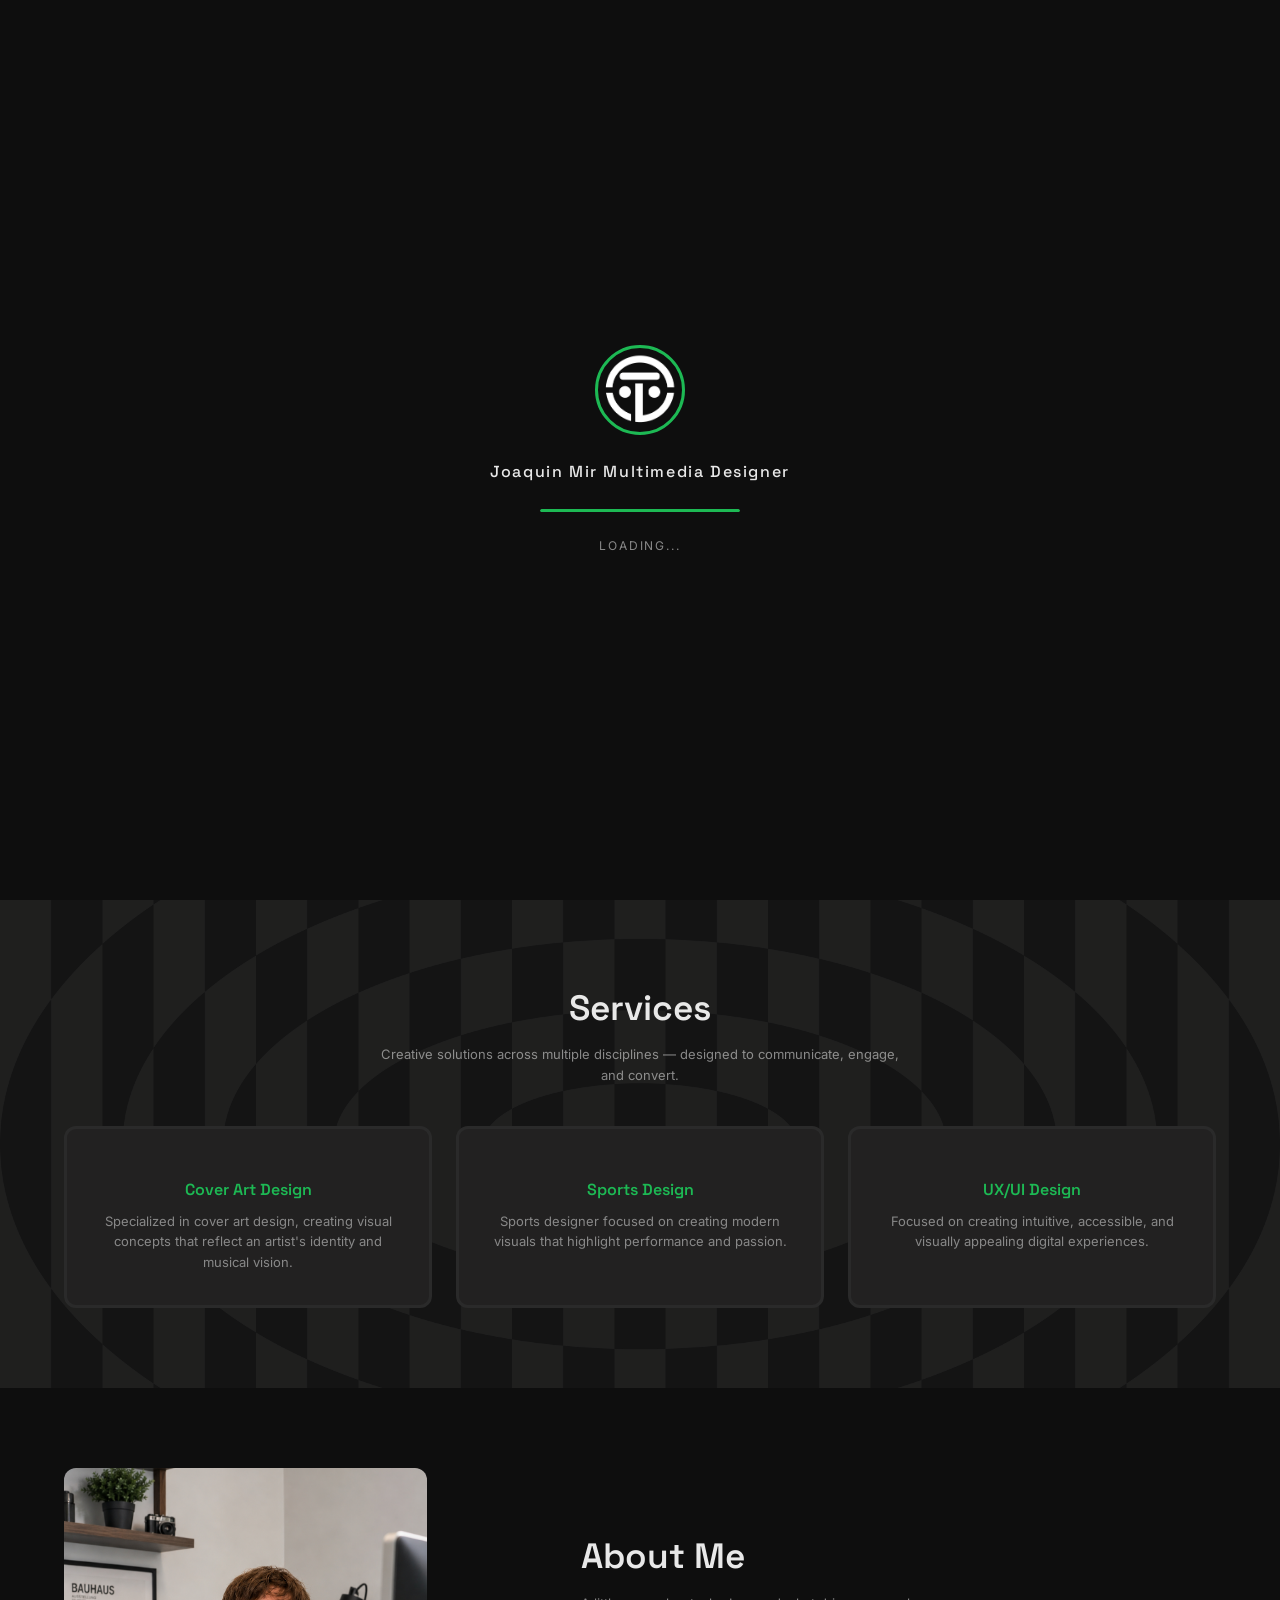
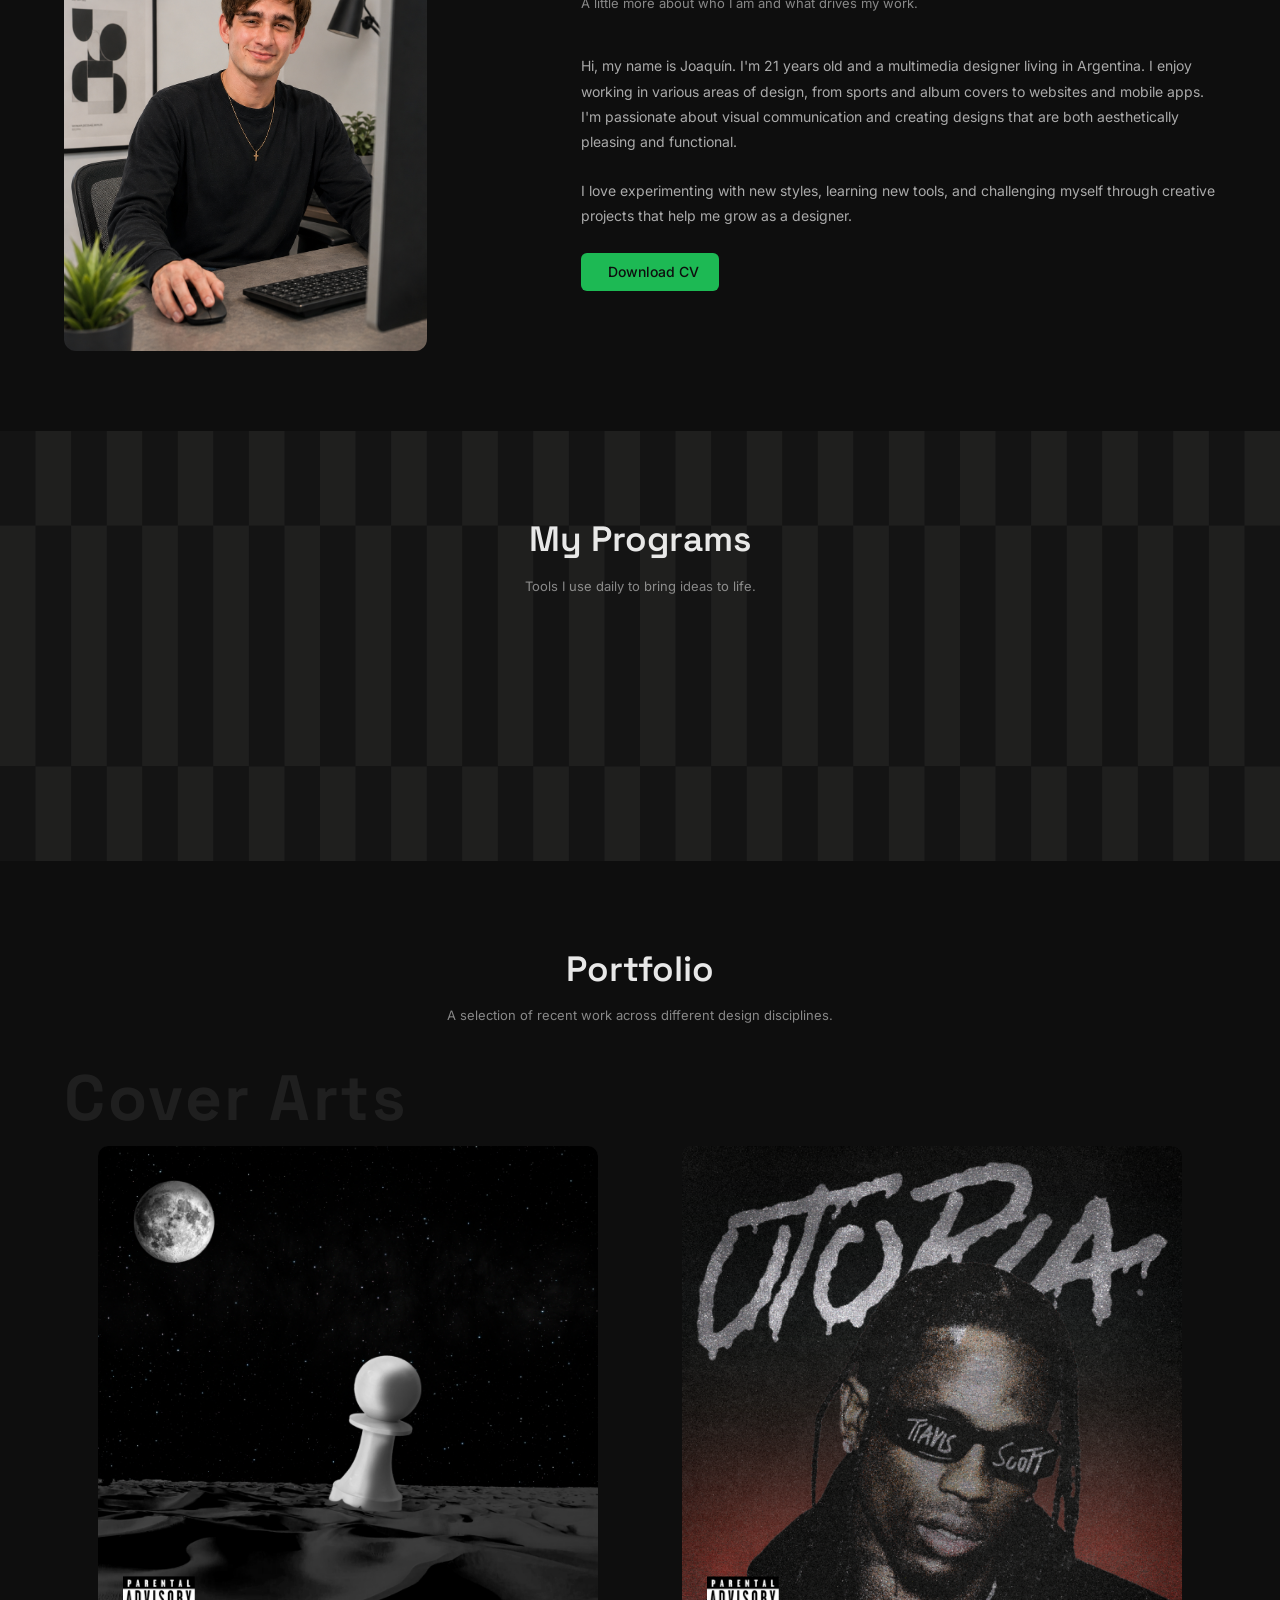
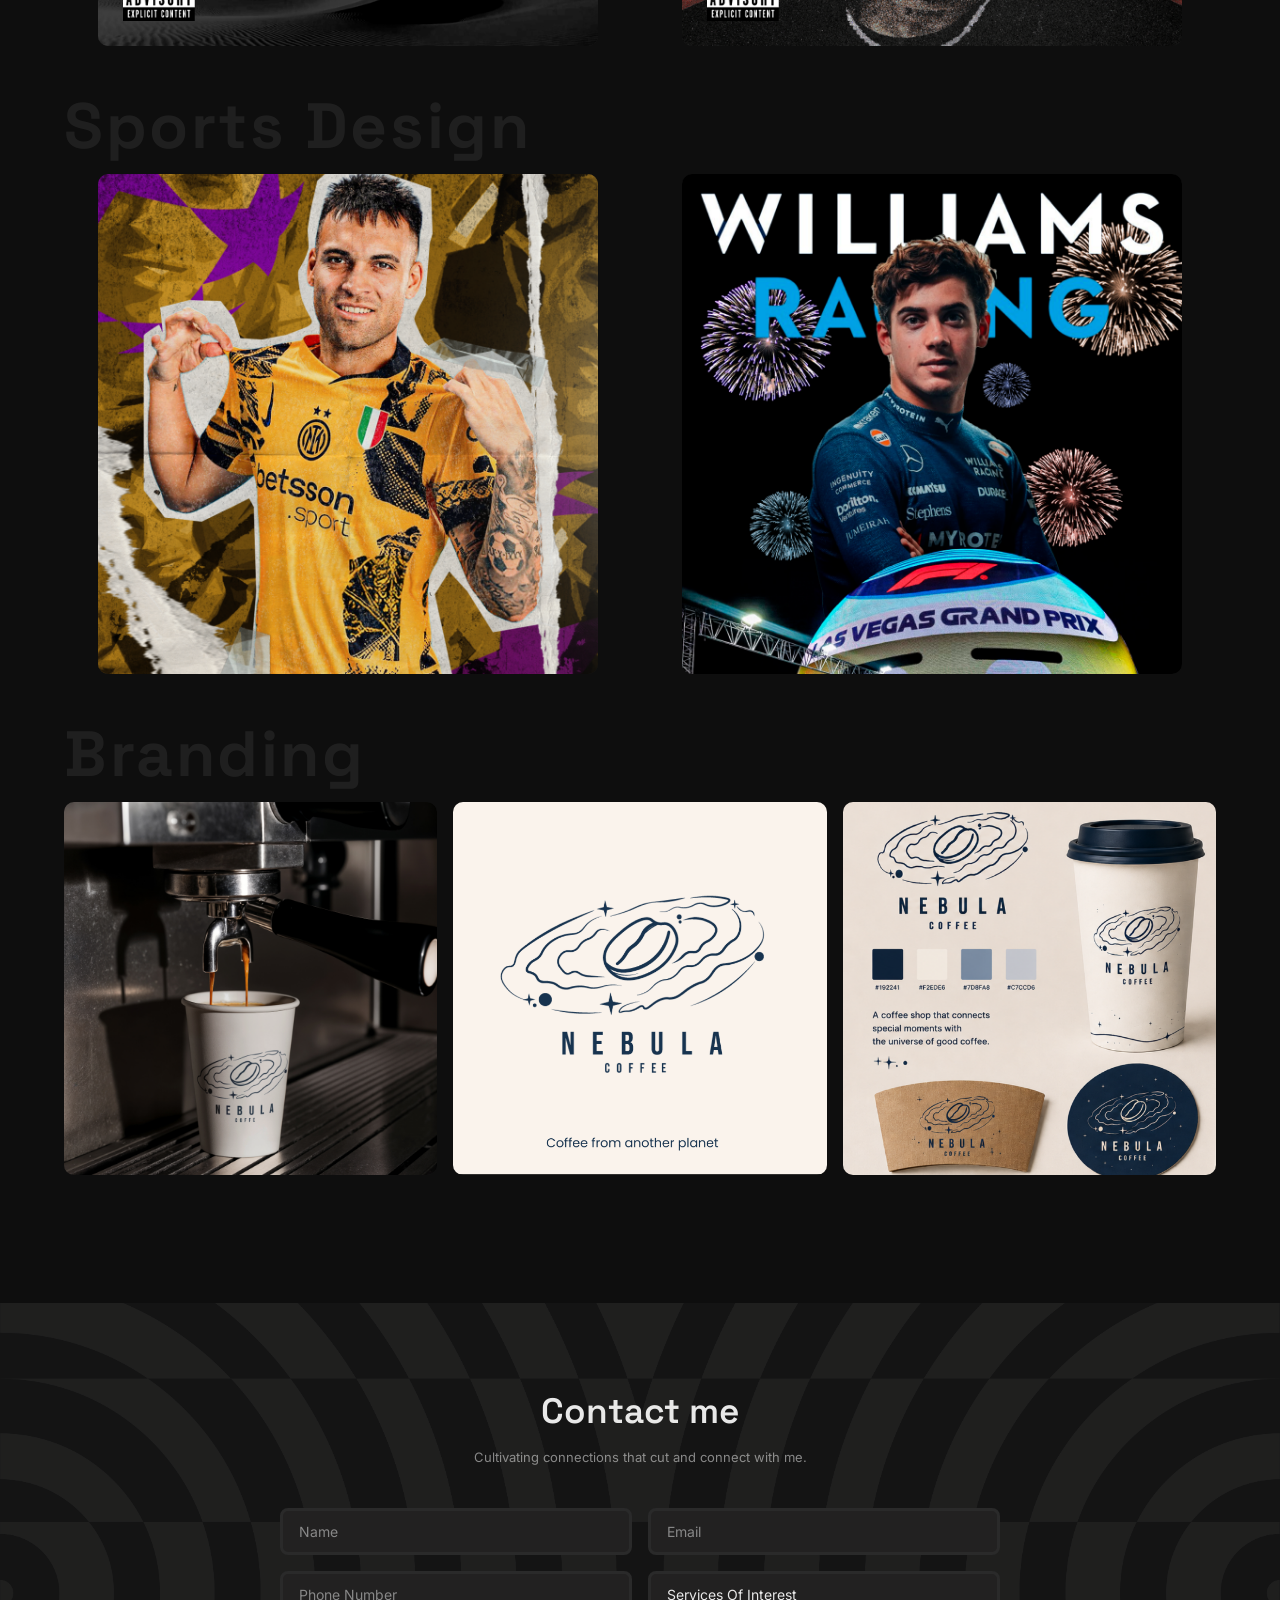
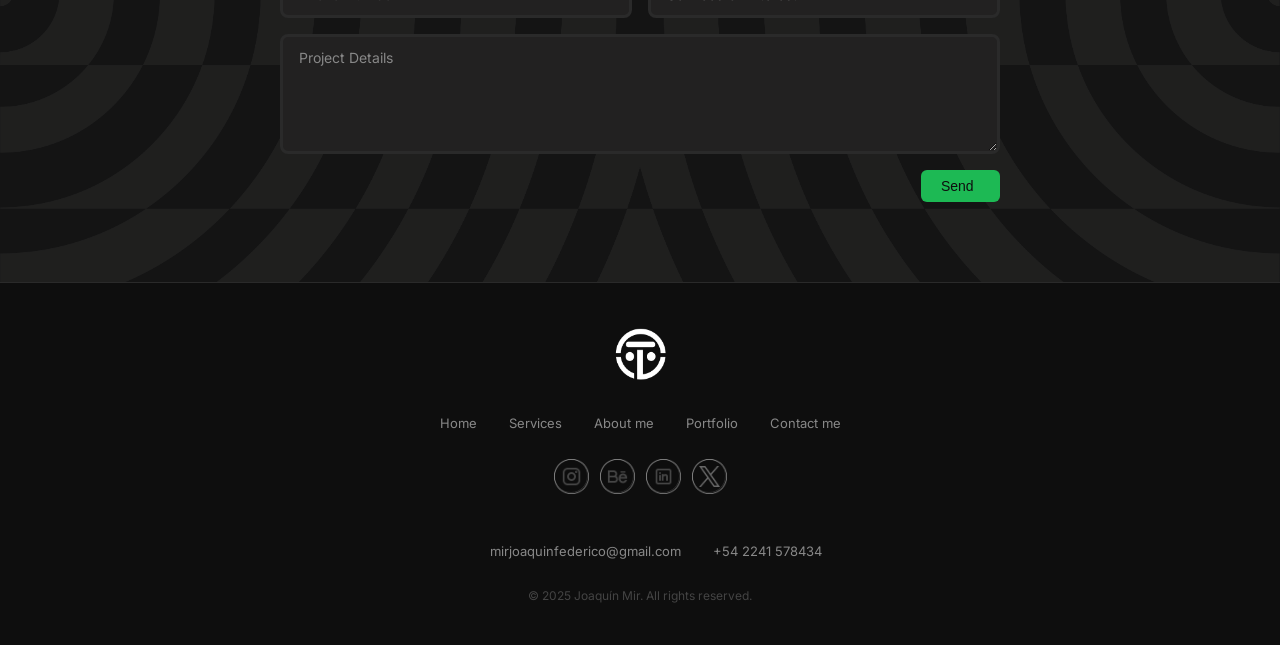
<file: Index.html>
<!DOCTYPE html>
<html lang="en">
<head>
  <meta charset="UTF-8" />
  <meta name="viewport" content="width=device-width, initial-scale=1.0" />
  <title>Joaquín Mir — Multimedia Designer</title>
  <link rel="preconnect" href="https://fonts.googleapis.com" />
  <link rel="preconnect" href="https://fonts.gstatic.com" crossorigin />
  <link href="https://fonts.googleapis.com/css2?family=Inter:wght@300;400;500;600;700&family=Space+Grotesk:wght@400;500;600;700&display=swap" rel="stylesheet" />
  <link rel="stylesheet" href="style.css"/>

</head>
<body>
<!-- LOADING SCREEN -->
<div id="loader">
  <div class="loader-content">
    <div class="loader-logo">
  <img src="Imagenes/Logo2.png" alt="Logo">
</div>
<p class="loader-subtitle">Joaquin Mir Multimedia Designer</p>
<link rel="icon" type="image/png" href="Imagenes/Logo.png">
<div class="loader-bar">
  <div class="loader-fill"></div>
</div>
<p class="loader-text">Loading...</p>
  </div>
</div>
  <!-- NAVBAR -->
  <nav>
    <img src="Imagenes/Logo.png" alt="home" href="#home" class="nav-logo">
    <ul class="nav-links" id="navLinks">
      <li><a href="#home">Home</a></li>
      <li><a href="#services">Services</a></li>
      <li><a href="#about">About Me</a></li>
      <li><a href="#portfolio">Portfolio</a></li>
      <li><a href="#contact">Contact Me</a></li>
    </ul>
    <a href="#contact" class="btn btn-green nav-contact">Contact Me</a>
    <button class="hamburger" id="hamburger" aria-label="Menu">
      <span></span><span></span><span></span>
    </button>
  </nav>

  <!-- HERO -->
  <section id="home">
    <div class="hero-content">
      <p class="hero-eyebrow">Hi I am</p>
      <p class="hero-name">Joaquín Mir</p>
      <h1 class="hero-title">Multimedia<br>designer</h1>
   <div class="hero-social">
  <a href="https://www.instagram.com/topa_di_arg" aria-label="Instagram">
    <img src="Imagenes/ig.png" alt="Instagram">
  </a>
  <a href="https://www.behance.net/topa_di" aria-label="Behance">
    <img src="Imagenes/be.png" alt="Behance">
  </a>
  <a href="https://www.linkedin.com/in/joaquin-mir-a14437250/" aria-label="LinkedIn">
    <img src="Imagenes/in.png" alt="LinkedIn">
  </a>
</div>
      <div class="hero-btns">
        <a href="#contact" class="btn btn-green">Contact me</a>
       <a href="files/CV Apto ATS.pdf" download class="btn btn-outline">My CV</a>
      </div>
    </div>
    <div class="hero-visual">
      <div class="dots-grid">
        <!-- 25 dots -->
        <img src="Imagenes/efect1.png" alt="puntos">
      </div>
      <!-- Replace src with your actual photo -->
      <img src="Imagenes/me.png" alt="Joaquín Mir" class="hero-photo">
    </div>
  </section>

  <!-- SERVICES -->
  <section id="services">
    <div class="section-label">
      <h2>Services</h2>
      <p>Creative solutions across multiple disciplines — designed to communicate, engage, and convert.</p>
    </div>
    <div class="services-grid">
   <!-- Cover Art -->
<a href="#portfolio-cover" class="service-card">
  <div class="service-icon"><i class="fas fa-compact-disc"></i></div>
  <h3>Cover Art Design</h3>
  <p>Specialized in cover art design, creating visual concepts that reflect an artist's identity and musical vision.</p>
</a>

<!-- Sports -->
<a href="#portfolio-sports" class="service-card">
  <div class="service-icon"><i class="fas fa-trophy"></i></div>
  <h3>Sports Design</h3>
  <p>Sports designer focused on creating modern visuals that highlight performance and passion.</p>
</a>

<!-- Branding -->
<a href="#portfolio-branding" class="service-card">
  <div class="service-icon"><i class="fas fa-laptop"></i></div>
  <h3>UX/UI Design</h3>
  <p>Focused on creating intuitive, accessible, and visually appealing digital experiences.</p>
</a>
</div>
  </section>

  <!-- ABOUT -->
  <section id="about">
    <img src="Imagenes/aboutme.png" alt="about me" class="about-photo">
    <div class="about-content">
      <div class="section-label">
        <h2>About Me</h2>
        <div class="h2p">A little more about who I am and what drives my work.</div>
      </div>
      <p>
        
        Hi, my name is Joaquín. I'm 21 years old and a multimedia designer living in Argentina. I enjoy working in various areas of design, from sports and album covers to websites and mobile apps. I'm passionate about visual communication and creating designs that are both aesthetically pleasing and functional. 
      </p>
      <p>
        I love experimenting with new styles, learning new tools, and challenging myself through creative projects that help me grow as a designer.
      </p>
     <a href="files/CV Apto ATS.pdf" download class="btn btn-green">
  <i class="fas fa-download"></i> Download CV
</a>
    </div>
  </section>

  <!-- MY PROGRAMS -->
  <section id="programs">
    <div class="section-label">
      <h2>My Programs</h2>
      <p>Tools I use daily to bring ideas to life.</p>
    </div>
    <div class="programs-grid">
      <div class="program-item" data-pct="96">
        <div class="circle-progress">
          <svg viewBox="0 0 80 80">
            <circle class="track" cx="40" cy="40" r="35"/>
            <circle class="fill" cx="40" cy="40" r="35"/>
          </svg>
          <div class="icon"><img src="Imagenes/fig.png" alt="Figma"></div>
        </div>
        <span class="pct">96%</span>
        <span>Figma</span>
      </div>
      <div class="program-item" data-pct="83">
        <div class="circle-progress">
          <svg viewBox="0 0 80 80">
            <circle class="track" cx="40" cy="40" r="35"/>
            <circle class="fill" cx="40" cy="40" r="35"/>
          </svg>
          <div class="icon"><img src="Imagenes/ps.png" alt="Photoshop"></div>
        </div>
        <span class="pct">83%</span>
        <span>Adobe Photoshop</span>
      </div>
      <div class="program-item" data-pct="75">
        <div class="circle-progress">
          <svg viewBox="0 0 80 80">
            <circle class="track" cx="40" cy="40" r="35"/>
            <circle class="fill" cx="40" cy="40" r="35"/>
          </svg>
          <div class="icon"><img src="Imagenes/ai.png" alt="Illustrator"></div>
        </div>
        <span class="pct">75%</span>
        <span>Adobe Illustrator</span>
      </div>
      <div class="program-item" data-pct="50">
        <div class="circle-progress">
          <svg viewBox="0 0 80 80">
            <circle class="track" cx="40" cy="40" r="35"/>
            <circle class="fill" cx="40" cy="40" r="35"/>
          </svg>
          <div class="icon"><img src="Imagenes/vis.png" alt="Visual"></div>
        </div>
        <span class="pct">50%</span>
        <span>Visual Studio Code</span>
      </div>
      <div class="program-item" data-pct="20">
        <div class="circle-progress">
          <svg viewBox="0 0 80 80">
            <circle class="track" cx="40" cy="40" r="35"/>
            <circle class="fill" cx="40" cy="40" r="35"/>
          </svg>
          <div class="icon"><img src="Imagenes/blend.png" alt="Blender"></div>
        </div>
        <span class="pct">20%</span>
        <span>Blender</span>
      </div>
    </div>
  </section>

  <!-- PORTFOLIO -->
  <section id="portfolio">
    <div class="section-label">
      <h2>Portfolio</h2>
      <p>A selection of recent work across different design disciplines.</p>
    </div>

    <div class="portfolio-category">
      <div id="portfolio-cover">
      <div class="portfolio-category-title">Cover Arts</div>
      <div class="portfolio-grid cols-2">
   <div class="portfolio-card">
  <img src="Imagenes/chess.png" alt="Cover Art 1">
</div>

<div class="portfolio-card">
  <img src="Imagenes/utopia.png" alt="Cover Art 2">
</div>
      </div>
    </div>
</div>
    <div class="portfolio-category">
      <div id="portfolio-sports">
      <div class="portfolio-category-title">Sports Design</div>
      </div>
      <div class="portfolio-grid cols-2">
        <div class="portfolio-card">
       <img src="Imagenes/lautaro.png" alt="Williams">
       </div>
       <div class="portfolio-card">
       <img src="Imagenes/franco.png" alt="Lautaro">
       </div>
      </div>
    </div>

    <div class="portfolio-category">
      <div id="portfolio-branding">
      <div class="portfolio-category-title">Branding</div>
      <div class="portfolio-grid cols-3">
      <div class="portfolio-card">
      <img src="Imagenes/cafe.png" alt="nebula 1">
    </div>
          <div class="portfolio-card">
      <img src="Imagenes/nebula.png" alt="nebula 2">
    </div>
        <div class="portfolio-card">
      <img src="Imagenes/productos.png" alt="nebula 3">
    </div>
      </div>
    </div>
    </div>
  </section>

  <!-- CONTACT -->
  <section id="contact">
    <div class="section-label">
      <h2>Contact me</h2>
      <p>Cultivating connections that cut and connect with me.</p>
    </div>
    <form class="contact-form" onsubmit="handleSubmit(event)">
      <div class="form-field">
        <input type="text" placeholder="Name" required />
      </div>
      <div class="form-field">
        <input type="email" placeholder="Email" required />
      </div>
      <div class="form-field">
        <input type="tel" placeholder="Phone Number" />
      </div>
      <div class="form-field">
        <select>
          <option value="" disabled selected>Services Of Interest</option>
          <option>Cover Art Design</option>
          <option>Sports Design</option>
          <option>UX/UI Design</option>
          <option>Branding</option>
          <option>Other</option>
        </select>
      </div>
      <div class="form-field full">
        <textarea placeholder="Project Details"></textarea>
      </div>
      <div class="form-submit">
        <button type="submit" class="btn btn-green">Send <i class="fas fa-paper-plane"></i></button>
      </div>
    </form>
  </section>

  <!-- FOOTER -->
  <footer>
    <div class="footer-inner">
      <img src="Imagenes/Logo.png" alt="home" href="#footer"class="footer-logo">
      <ul class="footer-links">
        <li><a href="#home">Home</a></li>
        <li><a href="#services">Services</a></li>
        <li><a href="#about">About me</a></li>
        <li><a href="#portfolio">Portfolio</a></li>
        <li><a href="#contact">Contact me</a></li>
      </ul>
      <div class="footer-social">
          <a href="https://www.instagram.com/topa_di_arg" target="_blank" aria-label="Instagram">
    <img src="Imagenes/ig.png" alt="Instagram">

       <a href="https://www.behance.net/topa_di" target="_blank" aria-label="Behance">
    <img src="Imagenes/be.png" alt="Instagram">

         <a href="https://www.linkedin.com/in/joaquin-mir-a14437250/" target="_blank" aria-label="LinkedIn">
    <img src="Imagenes/in.png" alt="Instagram">

       <a href="https://x.com/Topa_Desings" target="_blank" aria-label="Twitter">
    <img src="Imagenes/x.png" alt="Instagram">
      </div>
      <div class="footer-contact-row">
        <a href="mailto:mirijoaquinteleco@gmail.com"><i class="fas fa-envelope"></i> mirjoaquinfederico@gmail.com</a>
        <a href="tel:+542245378526"><i class="fas fa-phone"></i> +54 2241 578434</a>
      </div>
      <p class="footer-copy">© 2025 Joaquín Mir. All rights reserved.</p>
    </div>
  </footer>

  <script>
    // ── Mobile menu ──
    const hamburger = document.getElementById('hamburger');
    const navLinks = document.getElementById('navLinks');
    hamburger.addEventListener('click', () => {
      hamburger.classList.toggle('open');
      navLinks.classList.toggle('mobile-open');
    });
    navLinks.querySelectorAll('a').forEach(a => {
      a.addEventListener('click', () => {
        hamburger.classList.remove('open');
        navLinks.classList.remove('mobile-open');
      });
    });

    // ── Circular progress animation on scroll ──
    const circumference = 2 * Math.PI * 35; // r=35
    const observer = new IntersectionObserver((entries) => {
      entries.forEach(entry => {
        if (entry.isIntersecting) {
          const item = entry.target;
          const pct = parseInt(item.dataset.pct);
          const fill = item.querySelector('.fill');
          const offset = circumference - (pct / 100) * circumference;
          fill.style.strokeDasharray = circumference;
          fill.style.strokeDashoffset = offset;
          observer.unobserve(item);
        }
      });
    }, { threshold: 0.3 });

    document.querySelectorAll('.program-item').forEach(el => observer.observe(el));

    // ── Scroll reveal for cards ──
    const revealObserver = new IntersectionObserver((entries) => {
      entries.forEach(e => {
        if (e.isIntersecting) {
          e.target.style.opacity = '1';
          e.target.style.transform = 'translateY(0)';
        }
      });
    }, { threshold: 0.1 });

    document.querySelectorAll('.service-card, .portfolio-card, .program-item').forEach(el => {
      el.style.opacity = '0';
      el.style.transform = 'translateY(24px)';
      el.style.transition = 'opacity .5s ease, transform .5s ease';
      revealObserver.observe(el);
    });

    // ── Form submit ──
    function handleSubmit(e) {
      e.preventDefault();
      const btn = e.target.querySelector('button[type="submit"]');
      btn.textContent = 'Sent! ✓';
      btn.style.background = '#2ecc57';
      setTimeout(() => {
        btn.innerHTML = 'Send <i class="fas fa-paper-plane"></i>';
        btn.style.background = '';
        e.target.reset();
      }, 3000);
    }
    // ── Loader ──
window.addEventListener('load', () => {
  setTimeout(() => {
    document.getElementById('loader').classList.add('hide');
  }, 3000);
});
  </script>

</body>
</html>
</file>
<file: style.css>
*, *::before, *::after { box-sizing: border-box; margin: 0; padding: 0; }

    :root {
      --green: #1DB954;
      --green-dim: #1DB954;
      --bg: #0e0e0e;
      --bg2: #141414;
      --bg3: #1a1a1a;
      --text: #e8e8e8;
      --muted: #888;
      --border: #2a2a2a;
      --font-display: 'Space Grotesk', sans-serif;
      --font-body: 'Inter', sans-serif;
    }

    html { scroll-behavior: smooth; }

    body {
      background: var(--bg);
      color: var(--text);
      font-family: var(--font-body);
      font-size: 15px;
      line-height: 1.6;
      overflow-x: hidden;
    }

    /* ── NAVBAR ── */
    nav {
      position: fixed;
      top: 0; left: 0; right: 0;
      z-index: 100;
      display: flex;
      align-items: center;
      justify-content: space-between;
      padding: 0 5%;
      height: 64px;
      background: rgba(14,14,14,0.85);
      backdrop-filter: blur(12px);
      border-bottom: 1px solid var(--border);
    }

    .nav-logo {
      width: 60px; height: 53px;
      display: flex; align-items: center; justify-content: center;
      color: var(--green);
      font-family: var(--font-display);
      font-weight: 700;
      font-size: 14px;
      text-decoration: none;
    }

    .nav-links {
      display: flex;
      gap: 2rem;
      list-style: none;
    }

    .nav-links a {
      color: var(--text);
      text-decoration: none;
      font-size: 14px;
      font-weight: 400;
      transition: color .2s;
    }

    .nav-links a:hover { color: var(--green); }

    .btn {
      display: inline-flex;
      align-items: center;
      gap: .4rem;
      padding: .5rem 1.25rem;
      border-radius: 6px;
      font-size: 14px;
      font-weight: 500;
      cursor: pointer;
      text-decoration: none;
      transition: all .2s;
      border: none;
    }

    .btn-green {
      background: var(--green);
      color: #0e0e0e;
    }

    .btn-green:hover { background: #50ffaa; transform: translateY(-1px); }

    .btn-outline {
      background: transparent;
      color: var(--text);
      border: 1px solid var(--border);
    }

    .btn-outline:hover { border-color: var(--green); color: var(--green); }

    /* hamburger */
    .hamburger {
      display: none;
      flex-direction: column;
      gap: 5px;
      cursor: pointer;
      padding: 4px;
      background: none;
      border: none;
    }
    .hamburger span {
      display: block;
      width: 24px; height: 2px;
      background: var(--text);
      transition: all .3s;
    }
    .hamburger.open span:nth-child(1) { transform: translateY(7px) rotate(45deg); }
    .hamburger.open span:nth-child(2) { opacity: 0; }
    .hamburger.open span:nth-child(3) { transform: translateY(-7px) rotate(-45deg); }

    /* ── HERO ── */
    #home {
      min-height: 100vh;
      display: grid;
      grid-template-columns: 1fr 1fr;
      align-items: center;
      padding: 100px 5% 60px;
      gap: 2rem;
      position: relative;
      overflow: hidden;
    }

    .hero-eyebrow {
      font-size: 13px;
      color: var(--muted);
      letter-spacing: .08em;
      margin-bottom: .5rem;
    }

    .hero-name {
      font-family: var(--font-display);
      font-size: clamp(1.2rem, 3vw, 1.6rem);
      font-weight: 500;
      color: var(--text);
      margin-bottom: .25rem;
    }

    .hero-title {
      font-family: var(--font-display);
      font-size: clamp(2.2rem, 5vw, 3.8rem);
      font-weight: 700;
      color: var(--green);
      line-height: 1.1;
      margin-bottom: 1rem;
    }

    .hero-social {
      display: flex;
      gap: .75rem;
      margin-bottom: 1.75rem;
    }

    .hero-social a {
      width: 42px; height: 42px;
      border: 1px solid var(--border);
      border-radius: 50%;
      display: flex; align-items: center; justify-content: center;
      color: var(--muted);
      font-size: 13px;
      text-decoration: none;
      transition: all .2s;
    }
    .hero-social a img {
    width: 42px;
    height: 42px;
    object-fit: contain;
    filter: invert(1); /* si el icono es negro, esto lo pone blanco */
    }
    .hero-social a:hover { border-color: var(--green); color: var(--green); }

    .hero-btns { display: flex; gap: .75rem; flex-wrap: wrap; }

    /* decorative dots + photo */
    .hero-visual {
      position: relative;
      display: flex;
      justify-content: center;
      align-items: flex-end;
    }

    .dots-grid img{
      width: 1050px;
      height: 600px;
      margin-left: -50px;
      margin-top: -80px;
    }

    .hero-photo {
      width: 380px;
      max-width: 440px;
      height: 500px;
      margin-top: -100px;
      object-fit: cover;
      object-position: top;
      border-radius: 12px;
      position: relative;
      z-index: 2;
      display: flex;
      align-items: center;
      justify-content: center;
      color: var(--muted);
      font-size: 13px;
    }
  
    .dots-grid {
      position: absolute;
      top: -20px; right: -30px;
      display: grid;
      grid-template-columns: repeat(5, 22px);
      gap: 14px;
      z-index: 1;
    }

    .dots-grid span {
      width: 22px; height: 22px;
      border-radius: 50%;
      background: rgba(200,200,200,0.15);
    }

    /* ── SECTION COMMONS ── */
    section {
      padding: 80px 5%;
    }

    .section-label {
      text-align: center;
      margin-bottom: 2.5rem;
    }

    .section-label h2 {
      font-family: var(--font-display);
      font-size: clamp(1.6rem, 3vw, 2.2rem);
      font-weight: 600;
      color: var(--text);
      margin-bottom: .5rem;
    }

    .section-label p {
      color: var(--muted);
      font-size: 13px;
      max-width: 520px;
      margin: 0 auto;
    }
    .h2p {

     color: var(--muted);
      font-size: 13px;
      max-width: 520px;
      margin: 1 auto;
    }
    /* ── SERVICES ── */
    #services {
      background: var(--bg2);
      position: relative;
    }

    /* checkerboard bg */
    #services::before {
    content: '';
    position: absolute;
    inset: 0;
    background-image: url('Imagenes/efect3.png');
    background-size: cover;
    background-position: center;
    background-repeat: no-repeat;
    opacity: 0.05; /* controla qué tan visible se ve la imagen */
    pointer-events: none;
    }

    .services-grid {
      display: grid;
      grid-template-columns: repeat(3, 1fr);
      gap: 1.5rem;
      position: relative;
      z-index: 1;
    }

    .service-card {
      background: rgb(34, 33, 33);
      border: 3px solid var(--border);
      border-radius: 12px;
      padding: 2rem 1.5rem;
      text-align: center;
      transition: border-color .25s, transform .25s;
    }

    .service-card:hover {
      border-color: var(--green);
      transform: translateY(-4px);
    }

    .service-icon {
      font-size: 2rem;
      color: var(--green);
      margin-bottom: 1rem;
    }

    .service-card h3 {
      font-family: var(--font-display);
      font-size: 1rem;
      font-weight: 600;
      color: var(--green);
      margin-bottom: .5rem;
    }

    .service-card p {
      font-size: 13px;
      color: var(--muted);
      line-height: 1.6;
    }
    a.service-card {
  text-decoration: none;
  color: inherit;
  display: block;
}

    /* slider dots */
    .slider-controls {
      display: flex;
      align-items: center;
      justify-content: center;
      gap: 1rem;
      margin-top: 2rem;
      position: relative;
      z-index: 1;
    }

    .slider-controls button {
      background: none;
      border: 1px solid var(--border);
      color: var(--muted);
      width: 32px; height: 32px;
      border-radius: 50%;
      cursor: pointer;
      font-size: 12px;
      display: flex; align-items: center; justify-content: center;
      transition: all .2s;
    }

    .slider-controls button:hover { border-color: var(--green); color: var(--green); }

    .slider-controls .play-btn {
      width: 38px; height: 38px;
      background: var(--green);
      border-color: var(--green);
      color: #0e0e0e;
      font-size: 13px;
    }

    /* ── ABOUT ── */
    #about {
      display: grid;
      grid-template-columns: 1fr 1.4fr;
      gap: 4rem;
      align-items: center;
    }

    .about-photo {
      border-radius: 12px;
      width: 80%;
      aspect-ratio: 3/4;
      object-fit: cover;
      background: var(--bg3);
      display: flex;
      align-items: center;
      justify-content: center;
      color: var(--muted);
      font-size: 13px;
    }

    .about-content .section-label {
      text-align: left;
    }

    .about-content p {
      color: #aaa;
      font-size: 14px;
      line-height: 1.8;
      margin-bottom: 1.5rem;
    }

    /* ── PROGRAMS ── */
    #programs {
      background: var(--bg2);
      position: relative;
    }

    #programs::before {
     content: '';
    position: absolute;
    inset: 0;
    background-image: url('Imagenes/efect2.png');
    background-size: cover;
    background-position: center;
    background-repeat: no-repeat;
    opacity: 0.05; /* controla qué tan visible se ve la imagen */
    pointer-events: none;
    }

    .programs-grid {
      display: flex;
      justify-content: center;
      flex-wrap: wrap;
      gap: 2.5rem;
      position: relative;
      z-index: 1;
    }

    .program-item {
      display: flex;
      flex-direction: column;
      align-items: center;
      gap: .75rem;
    }

    .circle-progress {
      position: relative;
      width: 80px; height: 80px;
    }

    .circle-progress svg {
      width: 80px; height: 80px;
      transform: rotate(-90deg);
    }
    .circle-progress .icon img {
    width: 28px;
    height: 28px;
    object-fit: contain;
    }
    .circle-progress .track {
      fill: none;
      stroke: var(--border);
      stroke-width: 5;
    }

    .circle-progress .fill {
      fill: none;
      stroke: var(--green);
      stroke-width: 5;
      stroke-linecap: round;
      stroke-dasharray: 220;
      stroke-dashoffset: 220;
      transition: stroke-dashoffset 1.4s ease;
    }

    .circle-progress .icon {
      position: absolute;
      inset: 0;
      display: flex;
      align-items: center;
      justify-content: center;
      font-size: 1.4rem;
      color: var(--text);
    }

    .program-item span {
      font-size: 12px;
      color: var(--muted);
      text-align: center;
    }

    .program-item .pct {
      font-size: 13px;
      font-weight: 600;
      color: var(--green);
    }

    /* ── PORTFOLIO ── */
    #portfolio {
      background: var(--bg);
    }

    .portfolio-category {
      margin-bottom: 3rem;
    }

    .portfolio-category-title {
      font-family: var(--font-display);
      font-size: clamp(2rem, 6vw, 4rem);
      font-weight: 700;
      color: rgba(255,255,255,.07);
      letter-spacing: .04em;
      margin-bottom: 1rem;
      line-height: 1;
    }

    .portfolio-grid {
      display: grid;
      gap: 1rem;
    }

    .portfolio-grid.cols-2 { grid-template-columns: 1fr 1fr; }
    .portfolio-grid.cols-3 { grid-template-columns: 1fr 1fr 1fr; }

    .portfolio-card {
      border-radius: 10px;
      overflow: hidden;
      aspect-ratio: 1/01;
      background: var(--bg3);
      position: relative;
      cursor: pointer;
       max-width: 500px; /* cambiá este número hasta que te guste */
       margin: 0 auto
    }

    .portfolio-card::after {
      content: '';
      position: absolute;
      inset: 0;
      background: rgba(57,255,106,.08);
      opacity: 0;
      transition: opacity .25s;
    }

    .portfolio-card:hover::after { opacity: 1; }

    .portfolio-card img {

    width: 100%;
    height: 100%;
    object-fit: contain; /* muestra la imagen completa sin recortar */

    }

    .portfolio-card:hover img { transform: scale(1.04); }

    .portfolio-placeholder {
      width: 100%; height: 100%;
      display: flex;
      align-items: center;
      justify-content: center;
      color: var(--muted);
      font-size: 12px;
      background: var(--bg3);
    }

    .portfolio-card img {
  width: 100%;
  height: 100%;
  object-fit: cover;
  transform: scale(1.0)
}

    /* ── CONTACT ── */
    #contact {
      background: var(--bg2);
      position: relative;
    }

    #contact::before {
      content: '';
    position: absolute;
    inset: 0;
    background-image: url('Imagenes/efect4.png');
    background-size: cover;
    background-position: center;
    background-repeat: no-repeat;
    opacity: 0.05; /* controla qué tan visible se ve la imagen */
    pointer-events: none;
    }

    .contact-form {
      max-width: 720px;
      margin: 0 auto;
      display: grid;
      grid-template-columns: 1fr 1fr;
      gap: 1rem;
      position: relative;
      z-index: 1;
    }

    .form-field {
      display: flex;
      flex-direction: column;
      gap: .4rem;
    }

    .form-field.full { grid-column: 1 / -1; }

    .form-field input,
    .form-field select,
    .form-field textarea {
       background: rgb(34, 33, 33);
      border: 3px solid var(--border);
      border-radius: 8px;
      padding: .75rem 1rem;
      color: var(--text);
      font-family: var(--font-body);
      font-size: 14px;
      outline: none;
      transition: border-color .2s;
      appearance: none;
    }

    .form-field input::placeholder,
    .form-field textarea::placeholder { color: var(--muted); }

    .form-field input:focus,
    .form-field select:focus,
    .form-field textarea:focus { border-color: var(--green); }

    .form-field select option { background: var(--bg2); }

    .form-field textarea { resize: vertical; min-height: 120px; }

    .form-submit {
      grid-column: 1 / -1;
      display: flex;
      justify-content: flex-end;
    }

    /* ── FOOTER ── */
    footer {
      background: var(--bg);
      border-top: 1px solid var(--border);
      padding: 2.5rem 5%;
    }

    .footer-inner {
      display: flex;
      flex-direction: column;
      align-items: center;
      gap: 1.5rem;
    }

    .footer-logo {
        width: 70px; height: 64px;
      display: flex; align-items: center; justify-content: center;
      color: var(--green);
      font-family: var(--font-display);
      font-weight: 700;
      font-size: 14px;
      text-decoration: none;
    }

    .footer-links {
      display: flex;
      gap: 2rem;
      list-style: none;
    }

    .footer-links a {
      color: var(--muted);
      text-decoration: none;
      font-size: 13px;
      transition: color .2s;
    }

    .footer-links a:hover { color: var(--text); }

    .footer-social {
      display: flex;
      gap: .75rem;
    }

    .footer-social a {
      width: 34px; height: 34px;
      border: 1px solid var(--border);
      border-radius: 50%;
      display: flex; align-items: center; justify-content: center;
      color: var(--muted);
      font-size: 13px;
      text-decoration: none;
      transition: all .2s;
    }
.footer-social a img {
    width: 35px;
    height: 35px;
    object-fit: contain;
    filter: invert(1); /* si el icono es negro, esto lo pone blanco */
    }
    .footer-social a:hover { border-color: var(--green); color: var(--green); }

    .footer-contact-row {
      display: flex;
      gap: 2rem;
      font-size: 13px;
      color: var(--muted);
    }

    .footer-contact-row a { color: var(--muted); text-decoration: none; }
    .footer-contact-row a:hover { color: var(--green); }

    .footer-copy {
      font-size: 12px;
      color: #444;
    }
/* ── LOADER ── */
#loader {
  position: fixed;
  inset: 0;
  background: #0e0e0e;
  z-index: 9999;
  display: flex;
  align-items: center;
  justify-content: center;
  transition: opacity .6s ease, visibility .6s ease;
}

#loader.hide {
  opacity: 0;
  visibility: hidden;
}

.loader-content {
  display: flex;
  flex-direction: column;
  align-items: center;
  gap: 1.5rem;
}

.loader-logo {
  width: 90px;
  height: 90px;
  border: 3px solid var(--green);
  border-radius: 50%;
  display: flex;
  align-items: center;
  justify-content: center;
  overflow: hidden; /* importante para que la imagen respete el círculo */
  animation: pulse 1.5s ease infinite;
}

.loader-logo img {
  width: 100%;
  height: 100%;
  margin-left: -2px;
  object-fit: cover; /* si querés que llene el círculo */
}

.loader-subtitle {
  font-family: var(--font-display);
  font-size: 1rem;
  font-weight: 500;
  color: var(--text);
  letter-spacing: .1em;
}
.loader-bar {
  width: 200px;
  height: 3px;
  background: var(--border);
  border-radius: 99px;
  overflow: hidden;
}

.loader-fill {
  height: 100%;
  width: 0%;
  background: var(--green);
  border-radius: 99px;
  animation: fill 2.8s ease forwards;
}

.loader-text {
  font-size: 12px;
  color: var(--muted);
  letter-spacing: .15em;
  text-transform: uppercase;
}

@keyframes pulse {
  0%, 100% { box-shadow: 0 0 0 0 rgba(57,255,106,.4); }
  50% { box-shadow: 0 0 0 12px rgba(57,255,106,0); }
}

@keyframes fill {
  0% { width: 0%; }
  100% { width: 100%; }
}
    /* ── RESPONSIVE ── */
    @media (max-width: 900px) {
      #home { grid-template-columns: 1fr; text-align: center; padding-top: 90px; }
      .hero-social { justify-content: center; }
      .hero-btns { justify-content: center; }
      .hero-visual { display: none; }

      .services-grid { grid-template-columns: 1fr; max-width: 400px; margin: 0 auto; }

      #about { grid-template-columns: 1fr; }
      .about-photo { max-width: 280px; margin: 0 auto; }
      .about-content .section-label { text-align: center; }

      .portfolio-grid.cols-2 { grid-template-columns: 1fr; }
      .portfolio-grid.cols-3 { grid-template-columns: 1fr 1fr; }

      .contact-form { grid-template-columns: 1fr; }
      .form-field.full { grid-column: 1; }
      .form-submit { justify-content: center; }
    }

    @media (max-width: 600px) {
      .nav-links { display: none; }
      .nav-contact { display: none; }
      .hamburger { display: flex; }

      .nav-links.mobile-open {
        display: flex;
        flex-direction: column;
        position: fixed;
        top: 64px; left: 0; right: 0;
        background: var(--bg2);
        padding: 1.5rem;
        gap: 1.25rem;
        border-bottom: 1px solid var(--border);
      }

      .programs-grid { gap: 1.5rem; }
      .portfolio-grid.cols-3 { grid-template-columns: 1fr; }
      .footer-links { flex-wrap: wrap; justify-content: center; gap: 1rem; }
      .footer-contact-row { flex-direction: column; align-items: center; gap: .5rem; }
    }

    @media (prefers-reduced-motion: reduce) {
      * { transition: none !important; animation: none !important; }
    }
</file>
